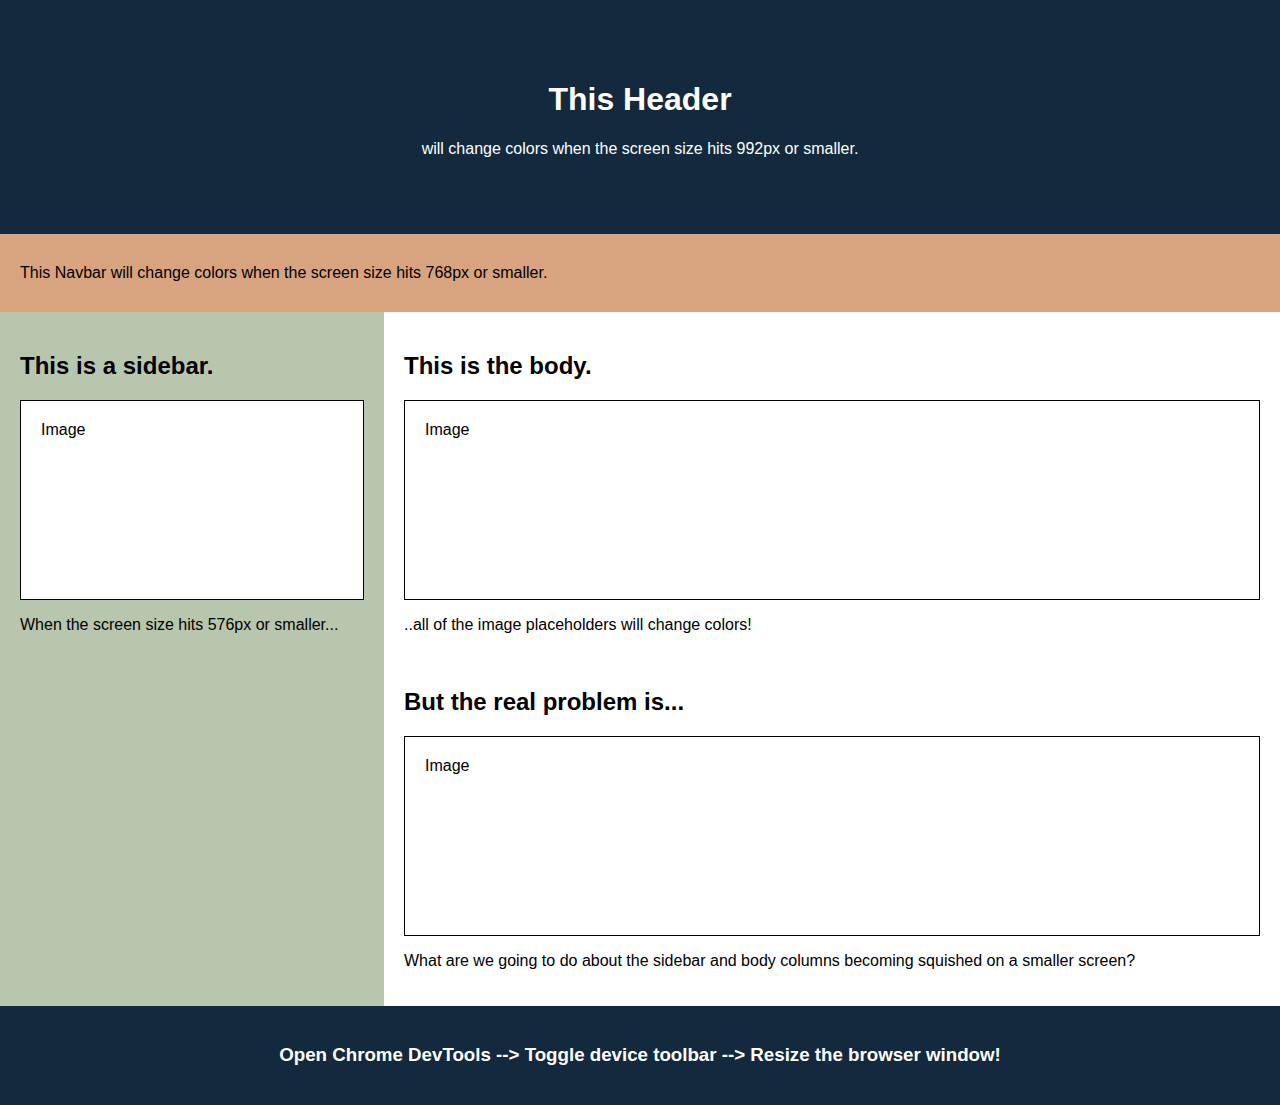
<file: CSS/Day-1/01-Ins_Media-Query-Screen/index.html>
<!DOCTYPE html>
<html>
  <head>
    <title>Media Query for Screen</title>
    <meta charset="UTF-8" />
    <meta name="viewport" content="width=device-width, initial-scale=1" />
    <link rel="stylesheet" type="text/css" href="./assets/css/style.css" />
  </head>
  <body>
    <!-- Header -->
    <header>
      <h1>This Header</h1>
      <p>will change colors when the screen size hits 992px or smaller.</p>
    </header>

    <!-- Navbar -->
    <nav>
      <p>
        This Navbar will change colors when the screen size hits 768px or
        smaller.
      </p>
    </nav>

    <!-- Body -->
    <main>
      <aside>
        <h2>This is a sidebar.</h2>
        <div class="sample-img">Image</div>
        <p>When the screen size hits 576px or smaller...</p>
      </aside>

      <section>
        <h2>This is the body.</h2>
        <div class="sample-img">Image</div>
        <p>..all of the image placeholders will change colors!</p>
        <br />
        <h2>But the real problem is...</h2>
        <div class="sample-img">Image</div>
        <p>
          What are we going to do about the sidebar and body columns becoming
          squished on a smaller screen?
        </p>
      </section>
    </main>

    <!-- Footer -->
    <footer>
      <h3>
        Open Chrome DevTools --> Toggle device toolbar --> Resize the browser
        window!
      </h3>
    </footer>
  </body>
</html>
</file>
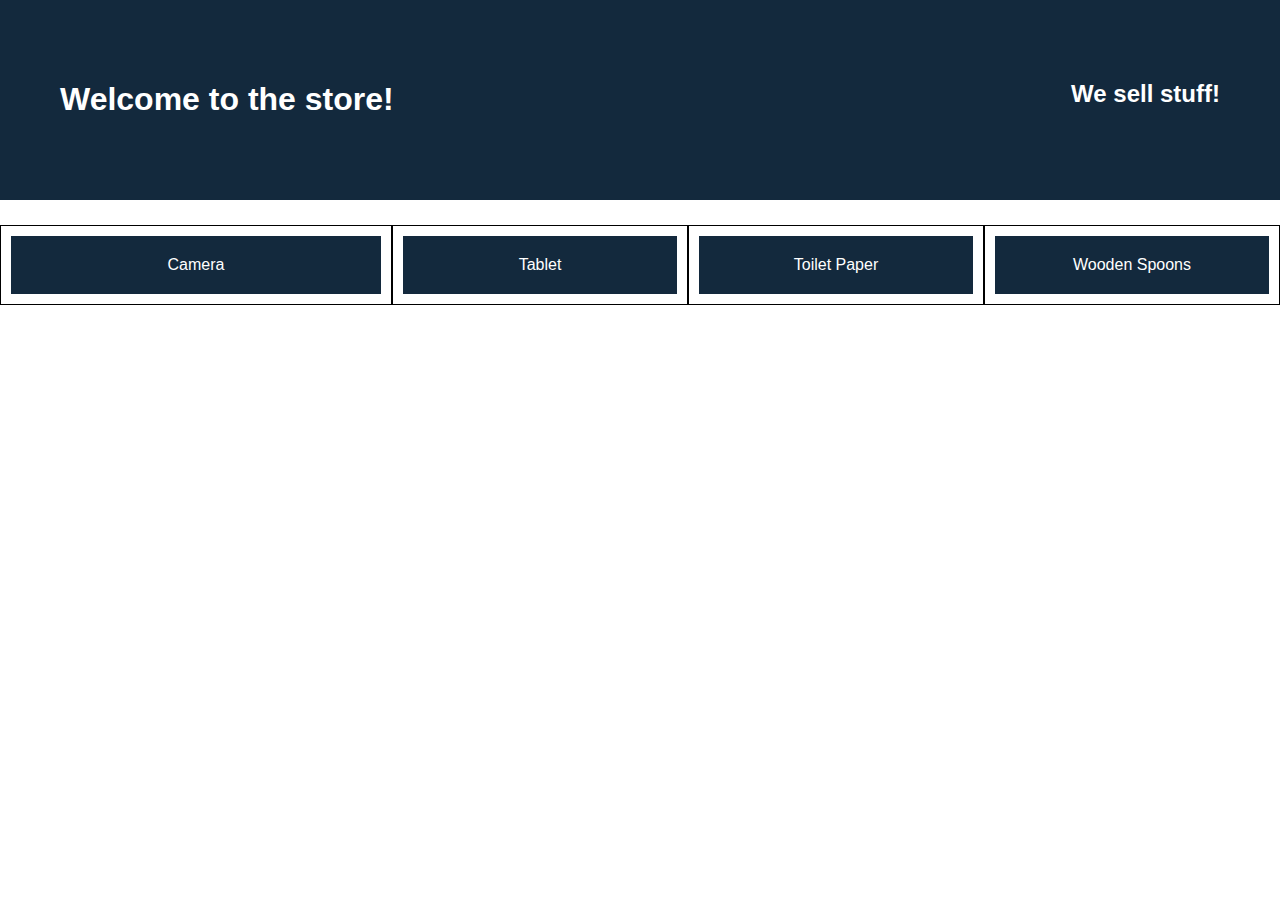
<file: CSS/Day-1/03-Ins_Flexbox-Layout/index.html>
<!DOCTYPE html>
<html lang="en">

  <head>
    <title>Flexbox</title>
    <meta charset="UTF-8" />
    <meta name="viewport" content="width=device-width, initial-scale=1" />
    <link rel="stylesheet" type="text/css" href="./assets/css/style.css" />
  </head>

  <body>
    <header class="main-header">
      <h1>Welcome to the store!</h1>
      <h2>We sell stuff!</h2>
    </header>

    <main>
      <section class="card camera">
        <header>Camera</header>
      </section>
      <section class="card">
        <header>Tablet</header>
      </section>
      <section class="card">
        <header>Toilet Paper</header>
      </section>
      <section class="card">
        <header>Wooden Spoons</header>
      </section>
    </main>
  </body>

</html>
</file>
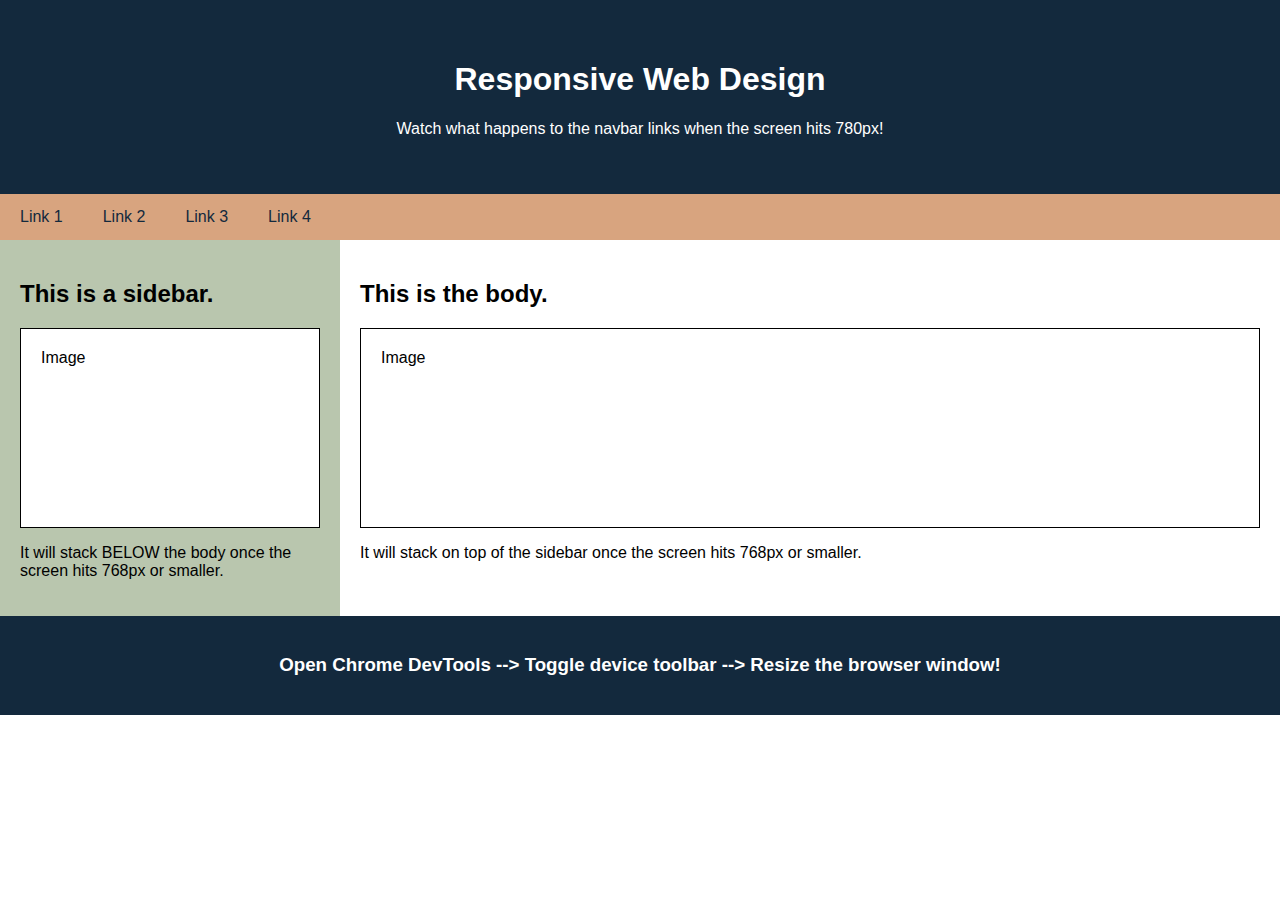
<file: CSS/Day-1/05-Ins_Responsive-Design/index.html>
<!DOCTYPE html>
<html>
  <head>
    <title>Responsive Web Design</title>
    <meta charset="UTF-8" />
    <meta name="viewport" content="width=device-width, initial-scale=1" />
    <link rel="stylesheet" type="text/css" href="./assets/css/style.css" />
  </head>
  <body>
    <header>
      <h1>Responsive Web Design</h1>
      <p>Watch what happens to the navbar links when the screen hits 780px!</p>
    </header>

    <nav>
      <a href="#">Link 1</a>
      <a href="#">Link 2</a>
      <a href="#">Link 3</a>
      <a href="#">Link 4</a>
    </nav>

    <main>
      <aside>
        <h2>This is a sidebar.</h2>
        <div class="sample-img">Image</div>
        <p>
          It will stack BELOW the body once the screen hits 768px or smaller.
        </p>
      </aside>

      <section>
        <h2>This is the body.</h2>
        <div class="sample-img">Image</div>
        <p>
          It will stack on top of the sidebar once the screen hits 768px or
          smaller.
        </p>
      </section>
    </main>

    <footer>
      <h3>
        Open Chrome DevTools --> Toggle device toolbar --> Resize the browser
        window!
      </h3>
    </footer>
  </body>
</html>
</file>
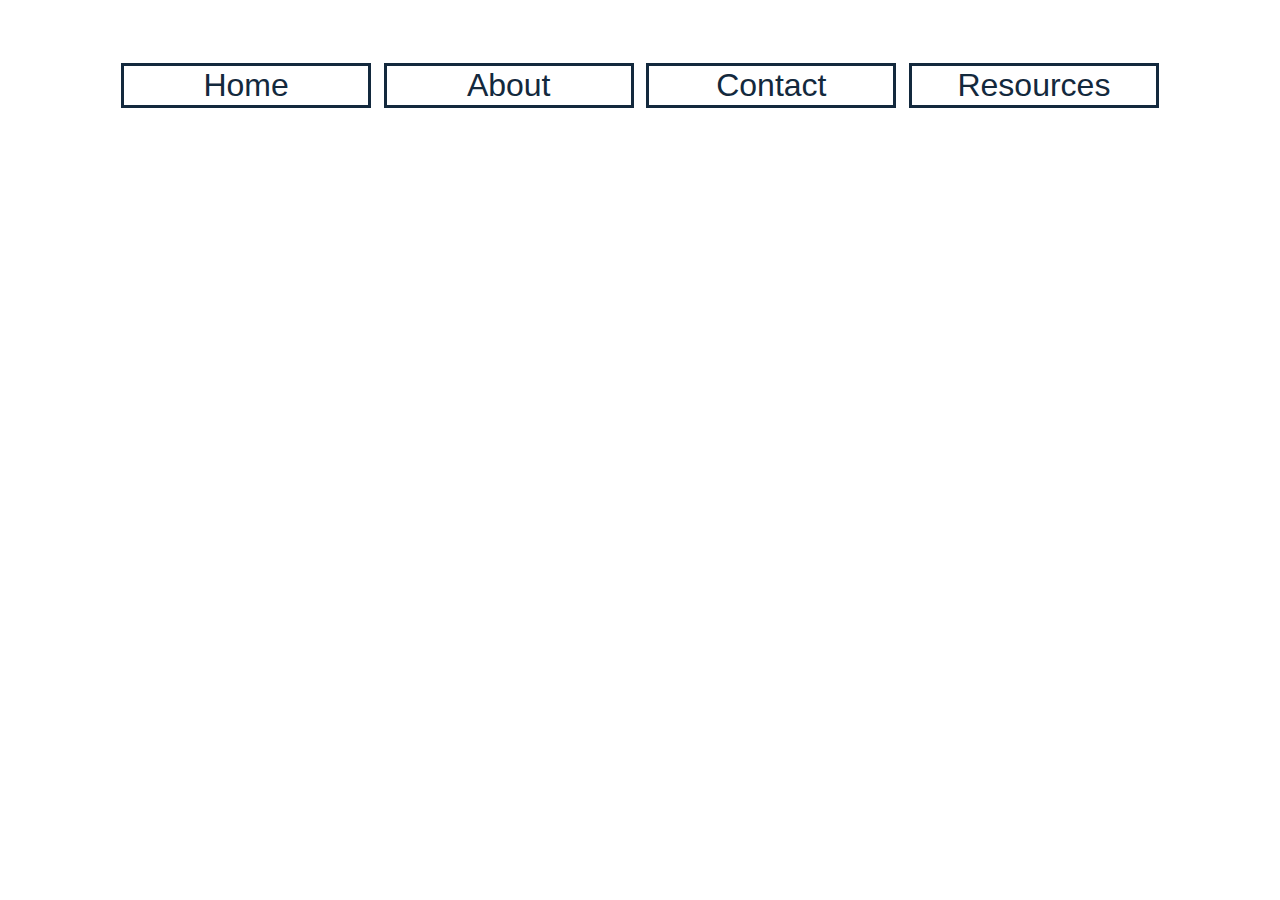
<file: CSS/Day-2/15-Ins_Pseudo-Classes/index.html>
<!DOCTYPE html>
<html lang="en">

<head>
  <meta charset="UTF-8" />
  <meta name="viewport" content="width=device-width, initial-scale=1.0" />
  <title>CSS Pseudo-Classes</title>
  <link rel="stylesheet" href="./assets/css/style.css" />
</head>

<body>
  <nav>
    <button>Home</button>
    <button>About</button>
    <button>Contact</button>
    <button>Resources</button>
  </nav>
</body>

</html>
</file>
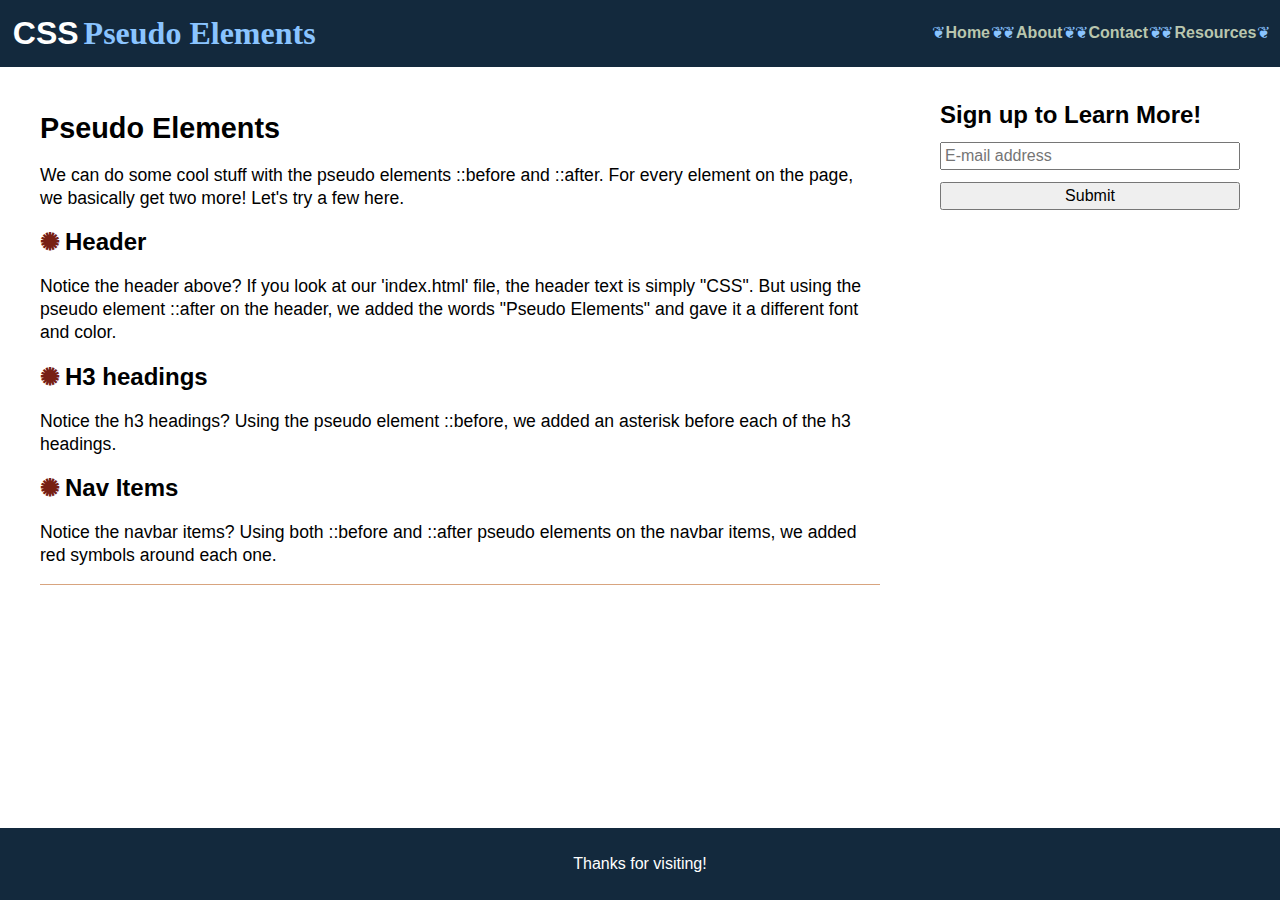
<file: CSS/Day-2/17-Ins_Pseudo-Elements/index.html>
<!DOCTYPE html>
<html lang="en">
  <head>
    <meta charset="UTF-8" />
    <meta name="viewport" content="width=device-width, initial-scale=1.0" />
    <title>CSS Pseudo Elements</title>
    <link rel="stylesheet" href="./assets/css/reset.css" />
    <link rel="stylesheet" href="./assets/css/style.css" />
  </head>

  <body>
    <header>
      <h1>CSS</h1>
      <nav>
        <ul>
          <li><a href="#">Home</a></li>
          <li><a href="#">About</a></li>
          <li><a href="#">Contact</a></li>
          <li><a href="#">Resources</a></li>
        </ul>
      </nav>
    </header>

    <main>
      <section>
        <article>
          <h2>Pseudo Elements</h2>
          <div>
            <p>
              We can do some cool stuff with the pseudo elements ::before and
              ::after. For every element on the page, we basically get two more!
              Let's try a few here.
            </p>
            <h3>Header</h3>
            <p>
              Notice the header above? If you look at our 'index.html' file, the
              header text is simply "CSS". But using the pseudo element ::after
              on the header, we added the words "Pseudo Elements" and gave it a
              different font and color.
            </p>
            <h3>H3 headings</h3>
            <p>
              Notice the h3 headings? Using the pseudo element ::before, we added
              an asterisk before each of the h3 headings.
            </p>
            <h3>Nav Items</h3>
            <p>
              Notice the navbar items? Using both ::before and ::after pseudo
              elements on the navbar items, we added red symbols around each
              one.
            </p>
          </div>
        </article>
      </section>
      <aside>
        <h2>Sign up to Learn More!</h2>
        <form>
          <input type="text" placeholder="E-mail address" />
          <button>Submit</button>
        </form>
      </aside>
    </main>

    <footer>
      <span>Thanks for visiting!</span>
    </footer>
  </body>
</html>
</file>
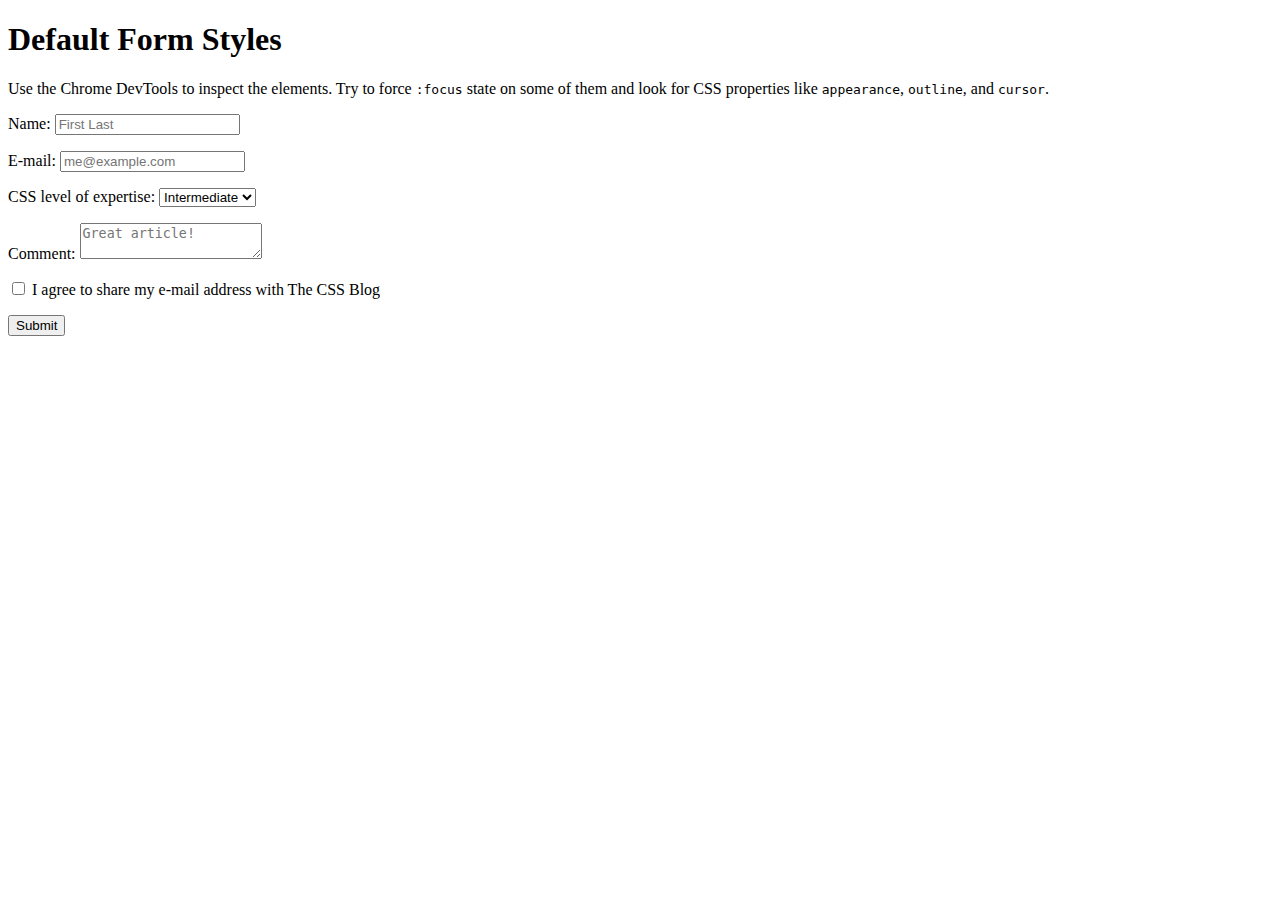
<file: CSS/Day-2/19-Ins_Form-Styles/index.html>
<!DOCTYPE html>
<html lang="en">

<head>
  <meta charset="UTF-8" />
  <meta name="viewport" content="width=device-width, initial-scale=1.0" />
  <title>Default Form Styles</title>
</head>

<body>
  <form>
    <h1>Default Form Styles</h1>
    <p>
      Use the Chrome DevTools to inspect the elements. Try to force <code>:focus</code> state on some of them and look for CSS properties like <code>appearance</code>, <code>outline</code>, and <code>cursor</code>.
    </p>
    <p>
      <label for="username">Name:</label>
      <!-- This element has a CSS declaration of `cursor: text` -->
      <input id="username" type="text" placeholder="First Last" />
    </p>
    <p>
      <label  for="email">E-mail:</label>
      <input id="email" type="text" placeholder="me@example.com" />
    </p>
    <p>
      <label for="expertise">CSS level of expertise:</label>
      <!-- This element has a CSS declaration of `appearance: menulist` -->
      <select id="expertise">
        <option>Beginner</option>
        <option selected>Intermediate</option>
        <option>Advanced</option>
      </select>
    </p>
    <p>
      <label for="comment">Comment:</label>
      <textarea id="comment" placeholder="Great article!"></textarea>
    </p>
    <p>
      <input class="checkbox" id="agreement" type="checkbox" />
      <label for="agreement">I agree to share my e-mail address with The CSS Blog</label>
    </p>
    <p>
      <!-- When this element is in a :focus state, the CSS `outline` property is applied -->
      <button>Submit</button>
    </p>
  </form>
</body>

</html>
</file>
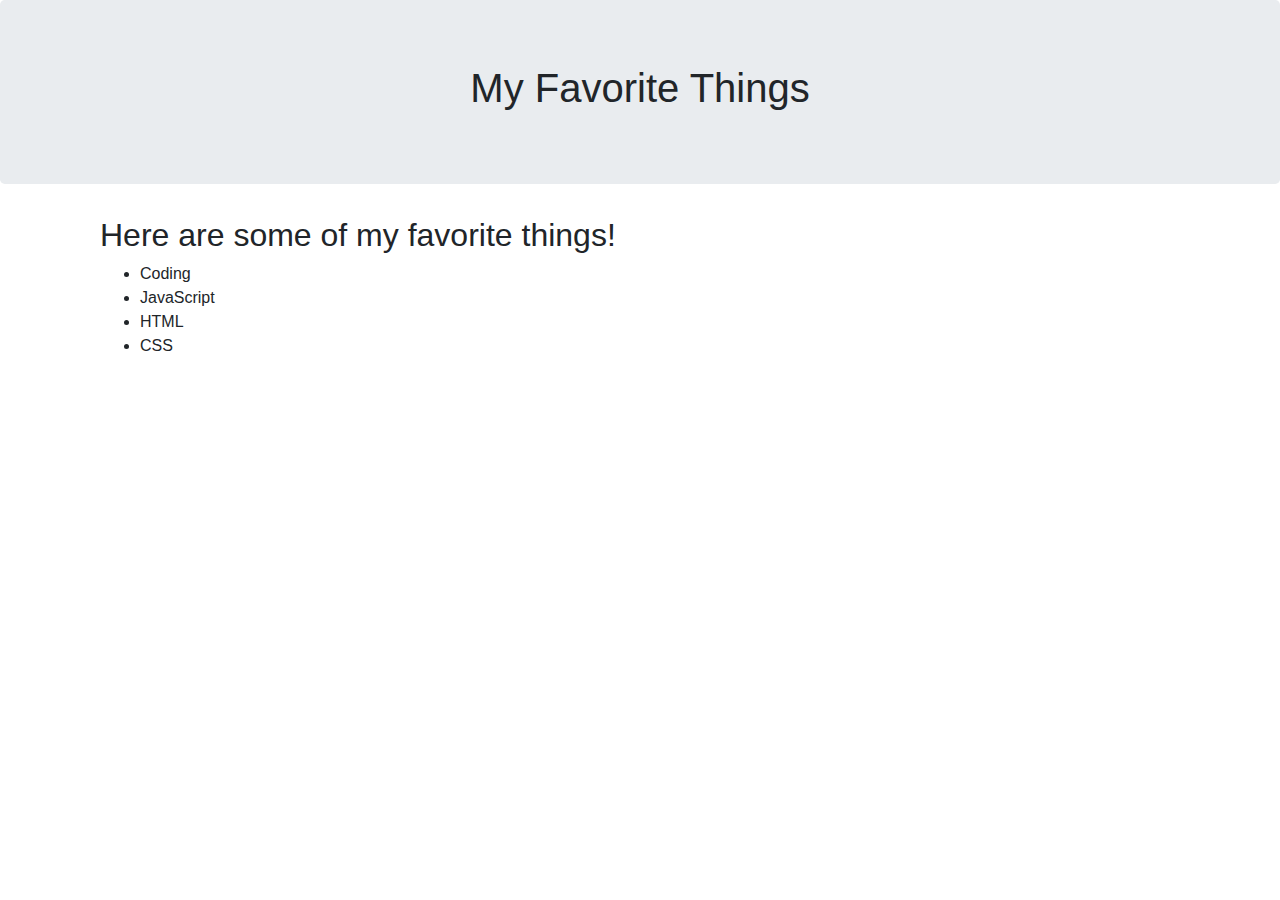
<file: Express/Day-1/04-Serving-HTML/index.html>
<!DOCTYPE html>
<html>
<head>
	<title>Page</title>
	<link rel="stylesheet" href="https://maxcdn.bootstrapcdn.com/bootstrap/4.0.0/css/bootstrap.min.css">
</head>
<body>
	<div class="jumbotron">
		<h1 class="text-center">My Favorite Things</h1>
	</div>
	<div class="container">
		<div class="col-sm-6 col-sm-offset-3">
				<h2>Here are some of my favorite things!</h2>
				<ul>
					<li>Coding</li>
					<li>JavaScript</li>
					<li>HTML</li>
					<li>CSS</li>
				</ul>
		</div>
	</div>
</body>
</html>
</file>
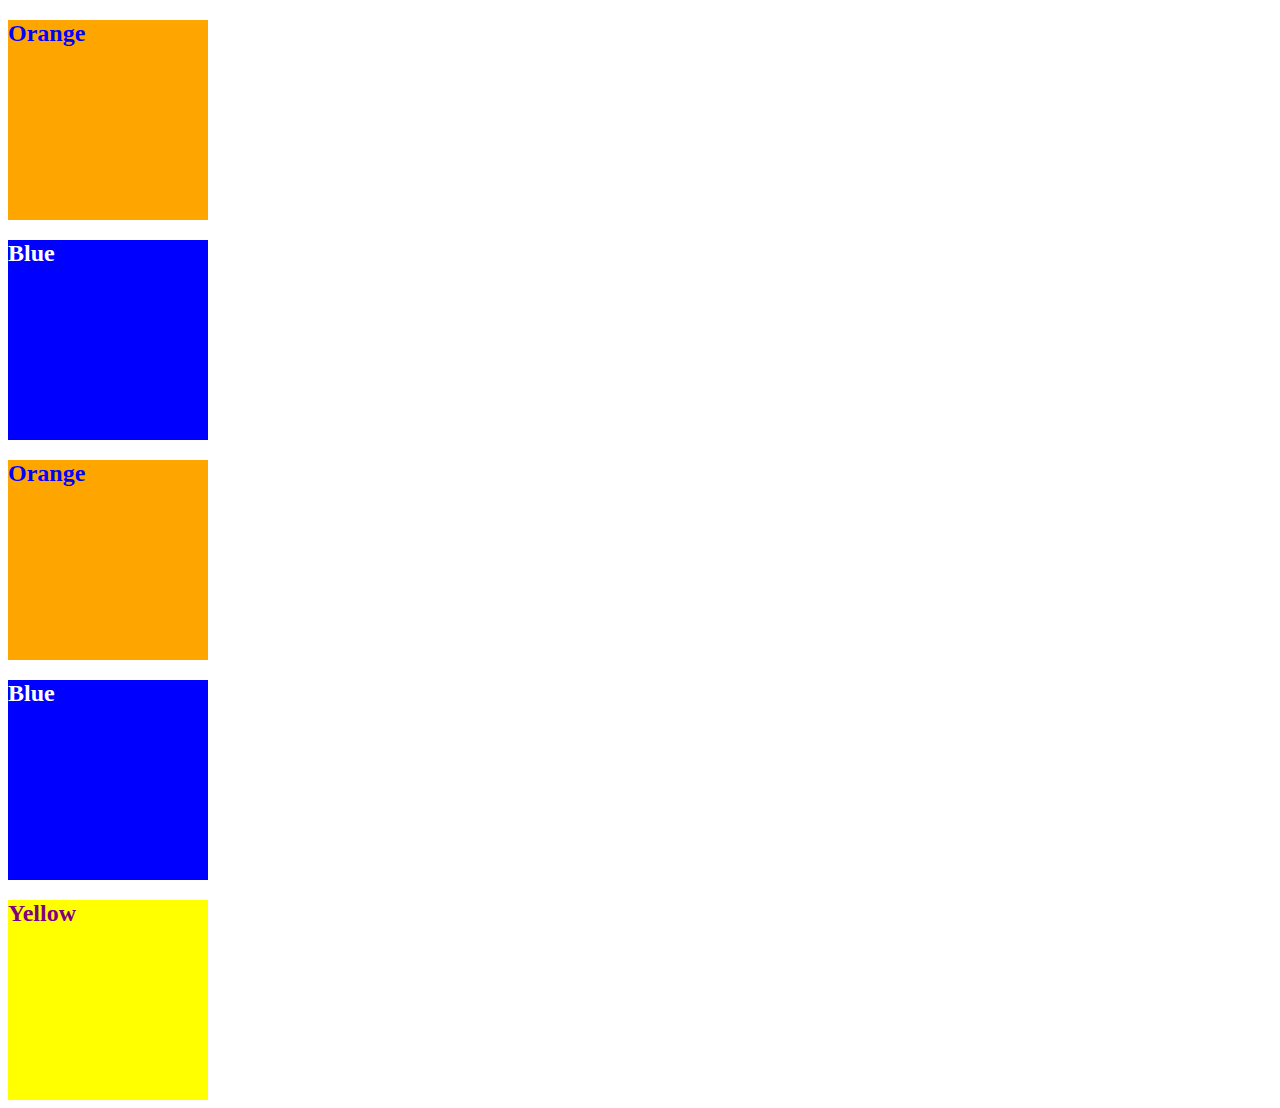
<file: HTML/Day-2/09-Ins_CSS-color/index.html>
<!DOCTYPE html>
<html lang="en-US">
  <head>
    <meta charset="UTF-8">
    <meta name="viewport" content="width=device-width, initial-scale=1.0">
    <!-- The href attribute points to the relative path of the stylesheet-->
    <link rel="stylesheet" href="./assets/css/style.css">
    <title>Color</title>
  </head>

  <body>
    <!--Class attributes added for styling -->
    <section class="section box-orange">
      <h2>Orange</h2>
    </section>

    <section class="section box-blue">
      <h2>Blue</h2>
    </section>

    <section class="section box-orange">
      <h2>Orange</h2>
    </section>
   
    <section class="section box-blue">
      <h2>Blue</h2>
    </section>

    <!--id attribute added for styling-->
    <section class="section" id="box-yellow">
      <h2>Yellow</h2>
    </section>
  </body>

</html>
</file>
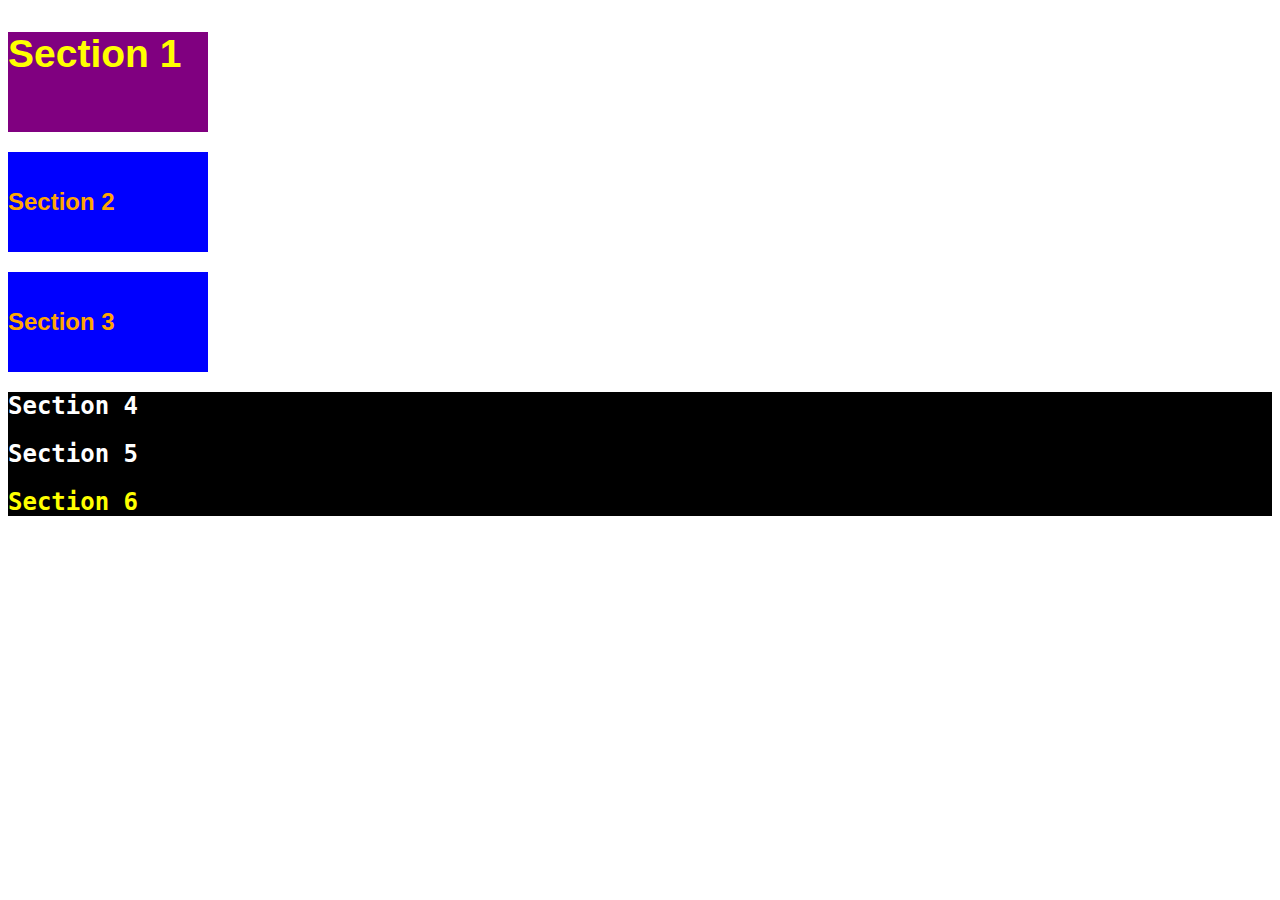
<file: HTML/Day-2/11-Ins_CSS-units-font/index.html>
<!DOCTYPE html>
<html lang="en-us">

  <head>
    <meta charset="UTF-8">
    <title>Student Bio</title>
    <link rel="stylesheet" type="text/css" href="./assets/css/style.css">
  </head>

  <body>
    <section class="section" id="section-1">
      <h2>Section 1</h2>
    </section>

    <section class="section section-blue">
      <h2>Section 2</h2>
    </section>

    <section class="section section-blue">
      <h2>Section 3</h2>
    </section>

    <div class="container">
      <section>
        <h2>Section 4</h2>
      </section>
  
      <section>
        <h2>Section 5</h2>
      </section>
  
      <section id="section-6">
        <h2>Section 6</h2>
      </section>
    </div>
  </body>

</html>
</file>
<file: CSS/Day-1/01-Ins_Media-Query-Screen/assets/css/style.css>
* {
  box-sizing: border-box;
}

body {
  font-family: Arial;
  margin: 0;
}

header {
  padding: 60px;
  text-align: center;
  background: #13293d;
  color: #fff;
}

nav {
  display: flex;
  background-color: #d8a47f;
}

nav p {
  padding: 14px 20px;
  text-decoration: none;
}

main {
  display: flex;
}

aside {
  flex: 30%;
  background-color: #b9c6ae;
  padding: 20px;
  flex-wrap: wrap;
}

section {
  flex: 70%;
  background-color: #fff;
  padding: 20px;
}

footer {
  padding: 20px;
  text-align: center;
  background: #13293d;
  color: #fff;
}

/* Image Placeholders */
.sample-img {
  background-color: #fff;
  width: 100%;
  padding: 20px;
  height: 200px;
  border: 1px solid black;
}

/* When using `max-width` as the breakpoint, you must go from widest to narrowest to avoid conflict */

/* Tablets - header changes color */
@media screen and (max-width: 992px) {
  header {
    background: #772014;
  }
}

/* Large smartphones - navbar changes color */
@media screen and (max-width: 768px) {
  nav {
    background-color: #bb8588;
  }
}

/* Small smartphones - image placeholders change color */
@media screen and (max-width: 576px) {
  .sample-img {
    background-color: #8ac4ff;
  }
}
</file>
<file: CSS/Day-1/03-Ins_Flexbox-Layout/assets/css/style.css>
* {
  box-sizing: border-box;
}

body {
  font-family: Arial;
  margin: 0;
}

main {
  /* Turns this element into a flexbox */
  display: flex;
  margin-top: 2%;
}

.main-header {
  display: flex;
  /* Defines how to distribute the empty space between child elements */
  justify-content: space-between;
  padding: 60px;
  background: #13293d;
  color: #fff;
}

.card {
  /* A flex-basis of 200px sets the starting width */
  /* A flex-grow value of 1 allows the elements to evenly grow to fill the remaining space */
  flex: 1 0 200px;
  padding: 10px;
  text-align: center;
  border-style: solid;
  border-width: 1px;
}

.card header {
  padding: 20px;
  background: #13293d;
  color: #fff;
}

.card.camera {
  /* With a flex-grow value of 2, this element grows twice as wide as others */
  /* The second value, flex-shrink, defines how the element will shrink if it can't fit */
  flex: 2 1 200px;
}
</file>
<file: CSS/Day-1/05-Ins_Responsive-Design/assets/css/style.css>
* {
  box-sizing: border-box;
}

body {
  font-family: Arial;
  margin: 0;
}

header {
  padding: 40px;
  text-align: center;
  background: #13293d;
  color: #fff;
}

nav {
  display: flex;
  background-color: #d8a47f;
}

nav a {
  color: #13293d;
  padding: 14px 20px;
  text-decoration: none;
  text-align: center;
}

main {
  display: flex;
  flex-wrap: wrap;
}

aside {
  flex: 1;
  background-color: #b9c6ae;
  padding: 20px;
}

section {
  flex: 3;
  background-color: #fff;
  padding: 20px;
}

.sample-img {
  background-color: #fff;
  width: 100%;
  padding: 20px;
  height: 200px;
  border: 1px solid black;
}

footer {
  flex-shrink: 0;
  padding: 20px;
  text-align: center;
  background: #13293d;
  color: #fff;
}

@media screen and (max-width: 768px) {
  /* Use flex-direction to stack the navbar, sidebar, and body */
  main,
  nav {
    flex-direction: column;
  }
  /* Make the sidebar stack below the body */
  aside {
    order: 2;
  }
  /* Change the header background */
  header {
    background: #772014;
  }
  /* Change the navbar and footer background */
  nav,
  footer {
    background-color: #bb8588;
  }
}
</file>
<file: CSS/Day-2/15-Ins_Pseudo-Classes/assets/css/style.css>
nav {
  display: flex;
  justify-content: center;
  margin-top: 5%;
}

button {
  width: 250px;
  margin: 0 .5%;
  font-size: 200%;
  color: #13293d;
  background-color: #fff;
  border: 3px solid #13293d;
}

/* The user's cursor is positioned over the element */
button:hover {
  background-color: #772014;
  color: #fff;
}

/* The user is actively pressing down on the element */
button:active {
  font-size: 180%;
  box-shadow: 0 0 10px #000 inset;
}

/* The element is currently in focus, either by tabbing to or clicking on it */
button:focus {
  outline: none;
  border-color: #8ac4ff;
}
</file>
<file: CSS/Day-2/17-Ins_Pseudo-Elements/assets/css/style.css>
body {
  display: flex;
  flex-direction: column;
  line-height: 1.3;
}

header {
  display: flex;
  justify-content: space-between;
  align-items: center;
  padding: 1%;
  background-color: #13293d;
  color: #fff;
}

h1 {
  font-size: 200%;
}

/* Added the rest of the header text */
h1::after {
  font-family: Impact;
  content: 'Pseudo Elements';
  color: #8ac4ff;
  margin-left: 5px;
}

h2 {
  margin: 2% 0;
  font-size: 180%;
}

h3 {
  margin: 2% 0;
  font-size: 150%;
}

/* Added asterisk before every h3 heading */
h3::before {
  font-family: Impact;
  content: '\273A';
  color: #772014;
  margin-right: 5px;
}

/* Added symbols before and after the nav links */
nav li::before,
nav li::after {
  content: '\2766';
  color: #8ac4ff;
  padding: 1%;
  font-family: cursive;
}

nav ul {
  display: flex;
  justify-content: space-between;
  min-width: 300px;
}

nav a {
  color: #b9C6ae;
  font-weight: bold;
  text-decoration: none;
}

nav a:hover {
  color: #fff;
}

main {
  display: flex;
  flex: 1 1 0;
  max-width: 1200px;
  margin: 2% auto;
}

section {
  flex: 1 1 0;
  padding-right: 5%;
}

article {
  border-bottom: 1px solid #d8a47f;
}

article p {
  margin: 2% 0;
  font-size: 110%;
}

article ul {
  margin-left: 5%;
  margin-bottom: 2%;
  font-size: 110%;
  list-style: circle;
}

aside {
  width: 25%;
}

aside h2 {
  font-size: 150%;
}

input,
button {
  width: 100%;
  margin: 2% 0;
  padding: 1%;
}

footer {
  display: flex;
  justify-content: center;
  padding: 2%;
  background-color: #13293d;
  color: #fff;
}

@media screen and (max-width: 768px) {
  header, main {
    flex-direction: column;
  }

  section {
    padding-right: 0;
  }

  aside {
    width: 100%;
    text-align: center;
  }
}
</file>
<file: HTML/Day-2/09-Ins_CSS-color/assets/css/style.css>
.section {
  /*Sets the height and width of the section */
  width: 200px;
  height: 200px
}

.box-blue {
  /* Sets font color */
  color: white;
  /* Sets background color */
  background-color: #0000ff;
}

.box-orange {
  /* Uses hex codes to define color */
  color: #0000ff;
  background-color: #ffa500;
}

#box-yellow {
  /* Uses predefined colors to define color */
  color: purple;
  background-color: yellow;
};
</file>
<file: HTML/Day-2/11-Ins_CSS-units-font/assets/css/style.css>
.section {
  width: 200px;
  height: 100px;
  /* Font-family property specifies a list of fonts to be used in order of priority */
  font-family: "Comic Sans MS", cursive, sans-serif;
}

.section-blue {
  /* Line-height property sets the distance between lines of text */
  line-height: 100px;
  color: #ffa500;
  background-color: #0000FF;
}
  
.container {
  font-family: "Lucida Console", Monaco, monospace;
  color: white;
  background-color: black;
}

#section-1 {
  /* Font-size property sets the size of a font */
  font-size: 26px;
  color: #ffff00;
  background-color: #800080;
}

#section-6 {
  color: #ffff00;
}
</file>
